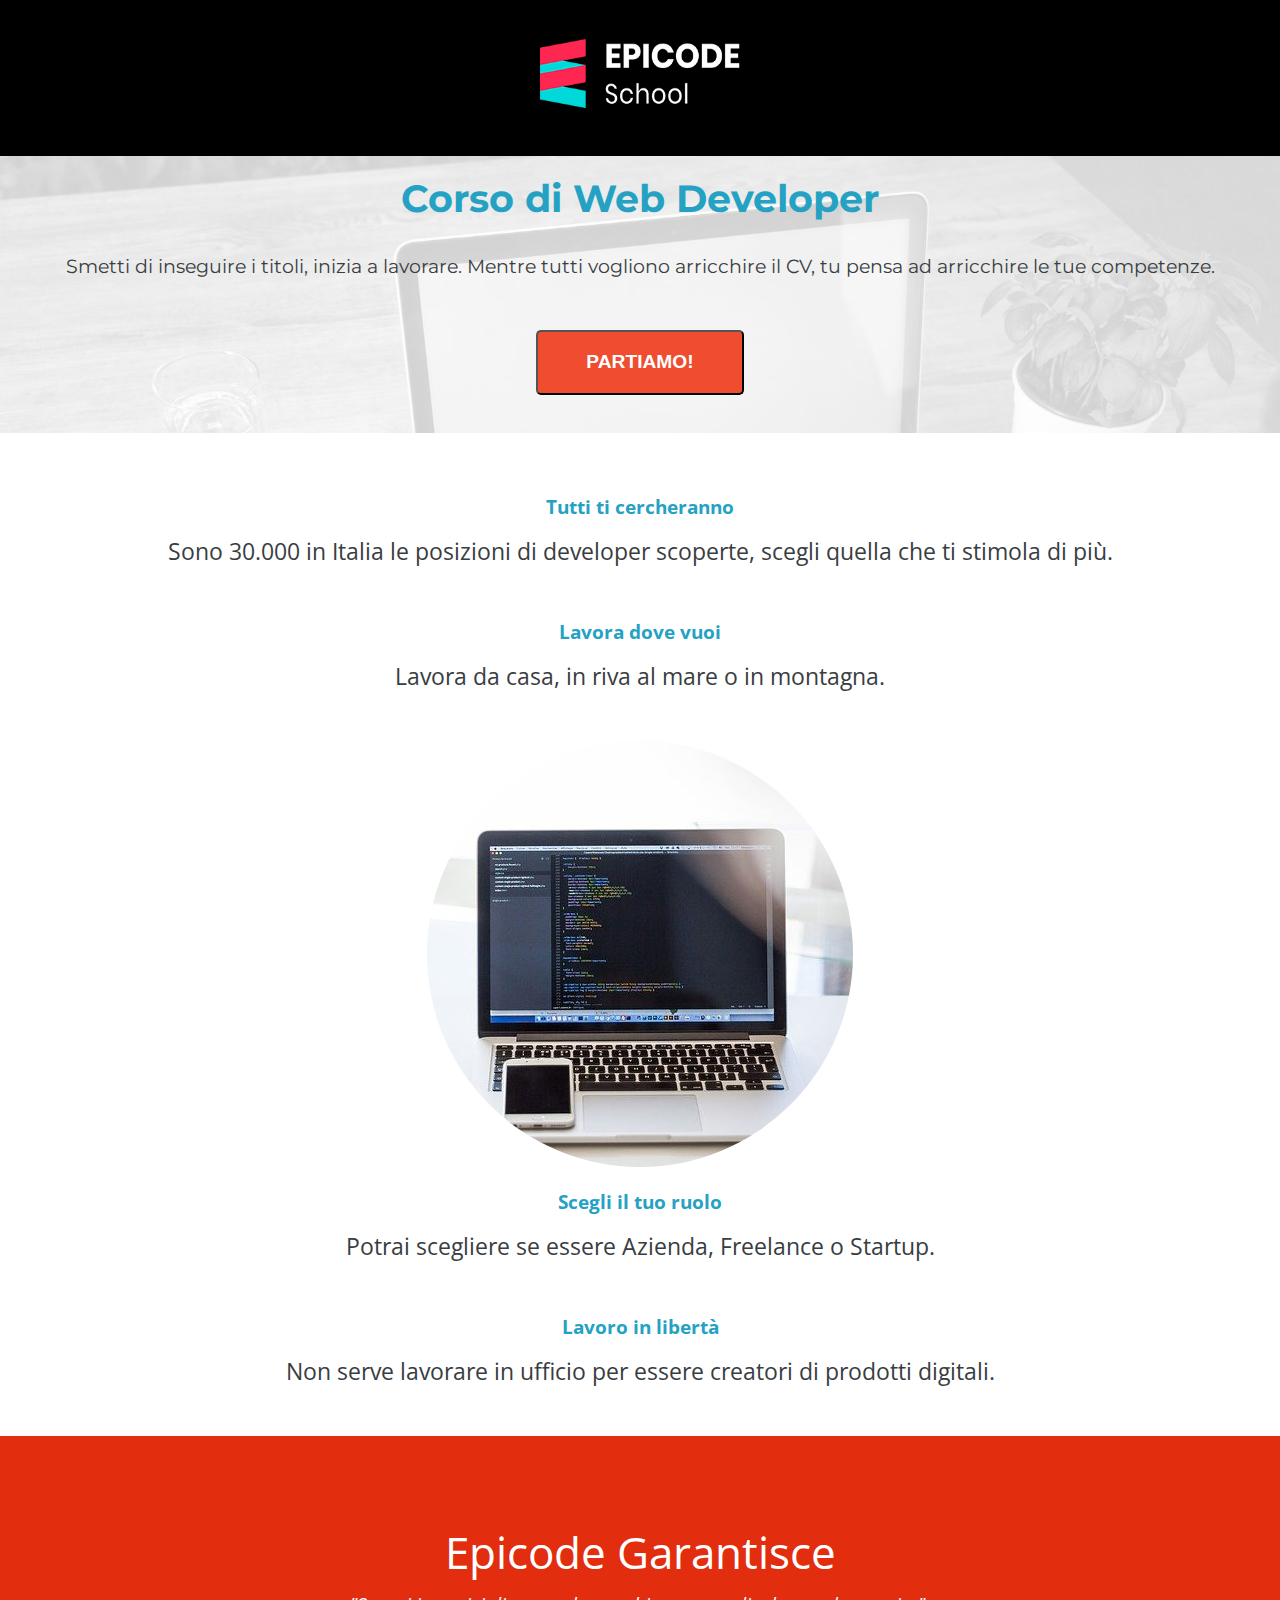
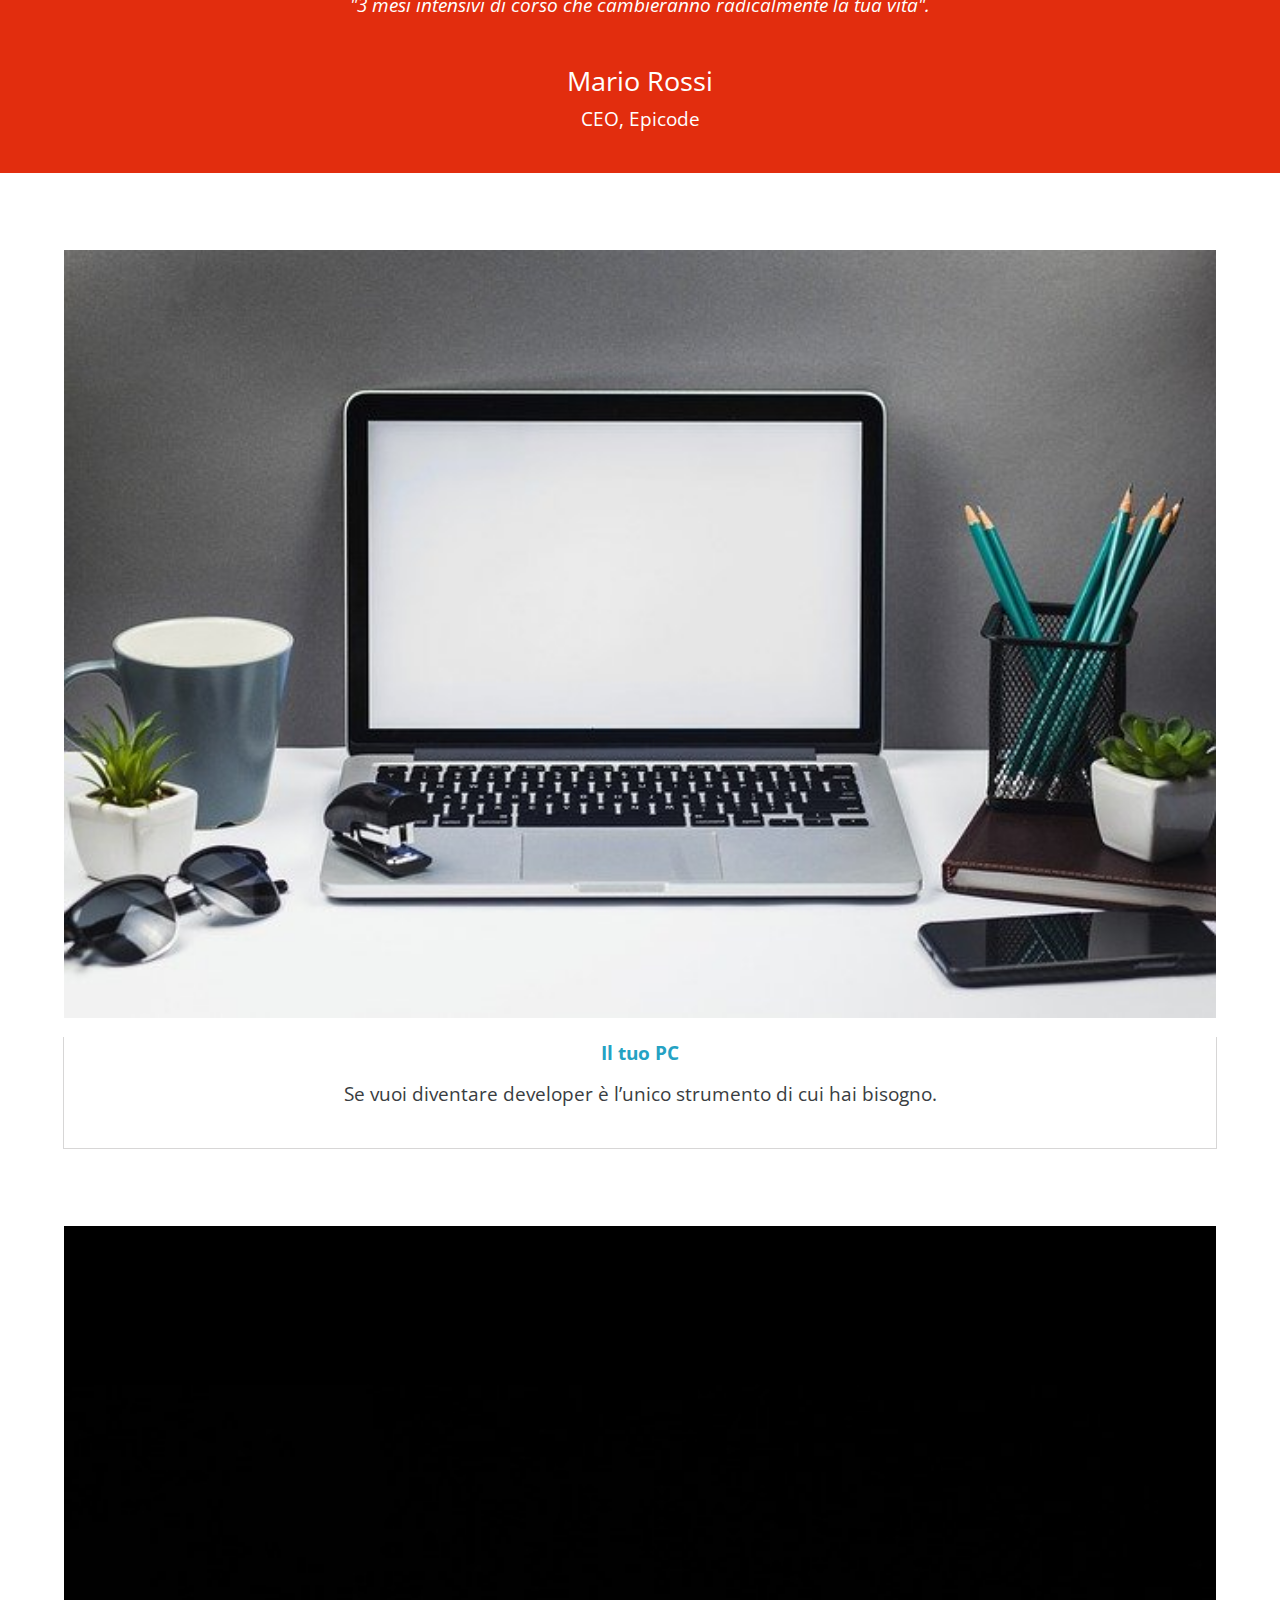
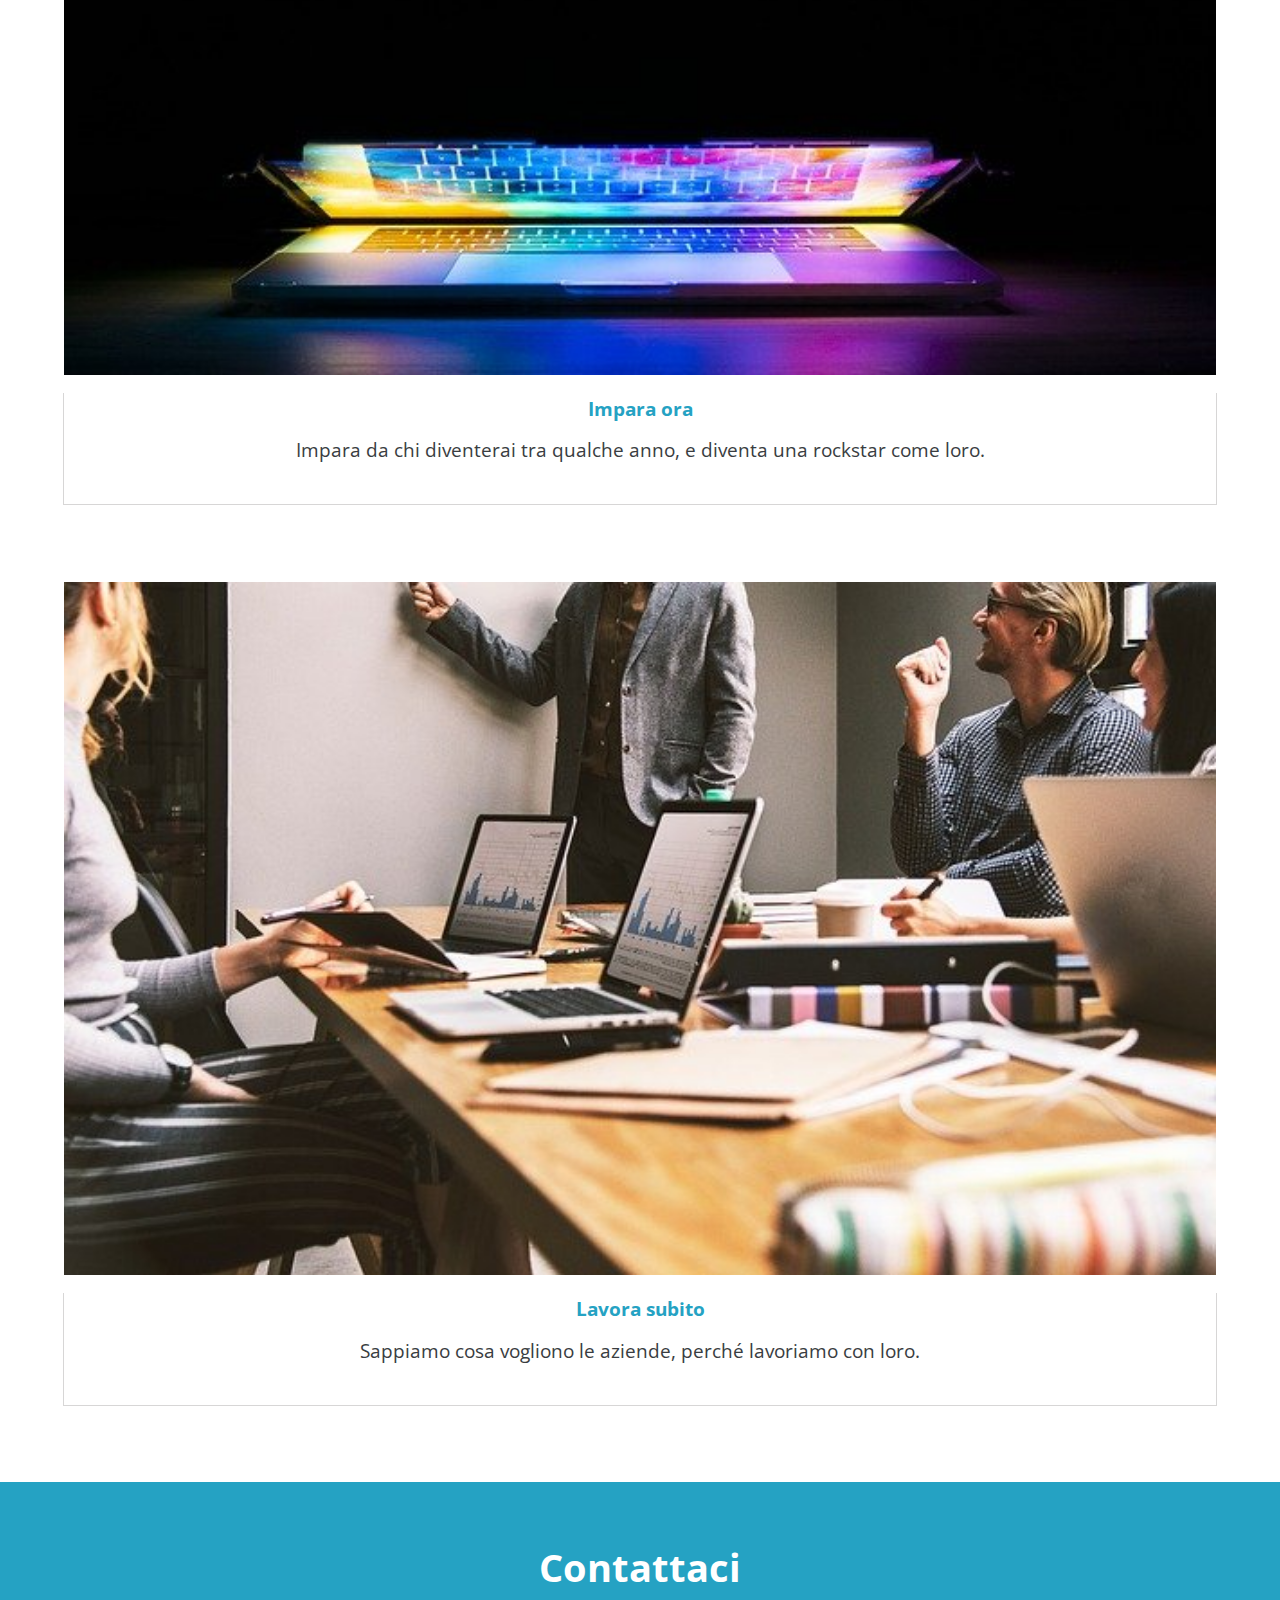
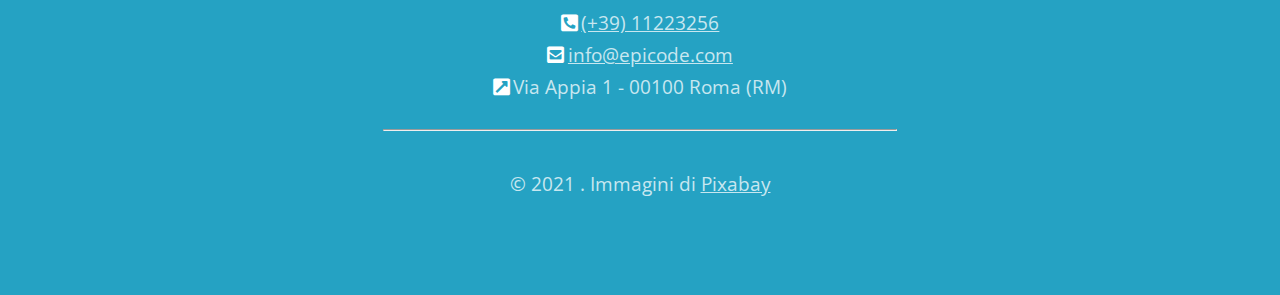
<file: index.html>
<!DOCTYPE html>
<html lang="en">
  <head>
    <meta charset="UTF-8" />
    <meta name="viewport" content="width=device-width, initial-scale=1.0" />
    <title>Corso Web Developer - Epicode school</title>
    <meta
      name="“description”"
      content="Da zero a Epicode con i corsi completi
    per diventare uno sviluppatore professionista in 3 mesi."
    />
    <link rel="stylesheet" href="css/reset.css" />
    <link
      rel="stylesheet"
      href="https://cdnjs.cloudflare.com/ajax/libs/font-awesome/5.15.4/css/all.min.css"
      integrity="sha512-1ycn6IcaQQ40/MKBW2W4Rhis/DbILU74C1vSrLJxCq57o941Ym01SwNsOMqvEBFlcgUa6xLiPY/NS5R+E6ztJQ=="
      crossorigin="anonymous"
      referrerpolicy="no-referrer"
    />
    <link rel="stylesheet" href="css/style.css" />
  </head>
  <body>
    <header>
      <div id="logo">
        <img src="images/logo.png" alt="Epicode logo" width="200" height="70" />
      </div>
      <div id="title">
        <h1>Corso di Web Developer</h1>
        <p>
          Smetti di inseguire i titoli, inizia a lavorare. Mentre tutti vogliono
          arricchire il CV, tu pensa ad arricchire le tue competenze.
        </p>

        <button id="btn1" type="button">PARTIAMO!</button>
      </div>
    </header>
    <main>
      <div id="article">
        <h2>Tutti ti cercheranno</h2>
        <p>
          Sono 30.000 in Italia le posizioni di developer scoperte, scegli
          quella che ti stimola di più.
        </p>
        <h2>Lavora dove vuoi</h2>
        <p>Lavora da casa, in riva al mare o in montagna.</p>
        <img id="img-rounded" src="images/notebook.jpg" />
        <h2>Scegli il tuo ruolo</h2>
        <p>Potrai scegliere se essere Azienda, Freelance o Startup.</p>
        <h2>Lavoro in libertà</h2>
        <p>
          Non serve lavorare in ufficio per essere creatori di prodotti
          digitali.
        </p>
      </div>
      <div id="section-orange">
        <h2>Epicode Garantisce</h2>
        <p>
          "3 mesi intensivi di corso che cambieranno radicalmente la tua vita".
        </p>
        <p><span>Mario Rossi</span><br />CEO, Epicode</p>
      </div>
      <div>
        <img class="img-pc" src="images/foto1.jpg" width="90%" />
        <div class="box">
          <h2>Il tuo PC</h2>
          <p>
            Se vuoi diventare developer è l’unico strumento di cui hai bisogno.
          </p>
        </div>
      </div>
      <div>
        <img class="img-pc" src="images/foto2.jpg" width="90%" />
        <div class="box">
          <h2>Impara ora</h2>
          <p>
            Impara da chi diventerai tra qualche anno, e diventa una rockstar
            come loro.
          </p>
        </div>
      </div>
      <div>
        <img class="img-pc" src="images/foto3.jpg" width="90%" />
        <div class="box">
          <h2>Lavora subito</h2>
          <p id="p-space">
            Sappiamo cosa vogliono le aziende, perché lavoriamo con loro.
          </p>
        </div>
      </div>
    </main>
    <footer>
      <h2>Contattaci</h2>
      <ul>
        <li>
          <i class="fas fa-phone-square-alt"></i
          ><a href="tel:11223456">(+39) 11223256</a>
        </li>
        <li>
          <i class="fas fa-envelope-square"></i
          ><a href="email:info@epicode.com">info@epicode.com</a>
        </li>
        <li>
          <i class="fas fa-external-link-square-alt"></i>Via Appia 1 - 00100
          Roma (RM)
        </li>
      </ul>
      <hr />
      <p>© 2021 . Immagini di <a href="#">Pixabay</a></p>
    </footer>
  </body>
</html>
</file>
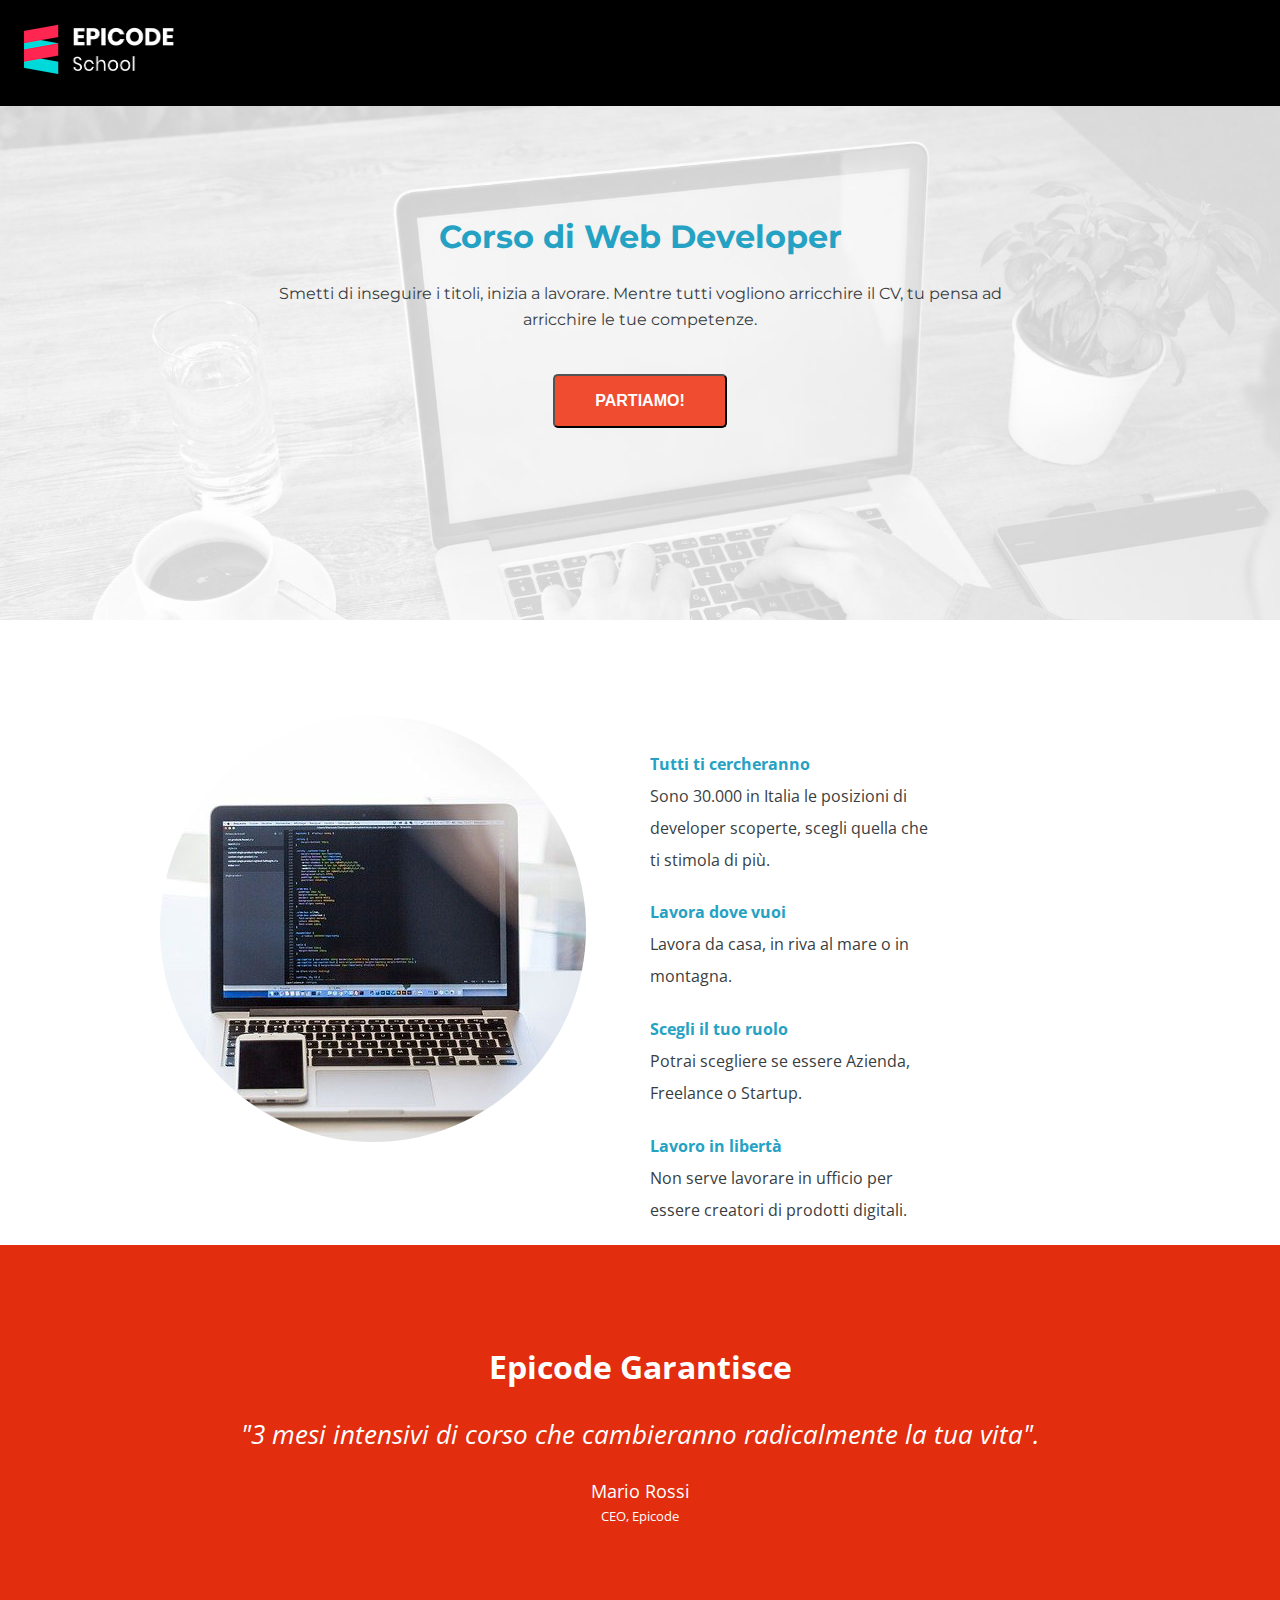
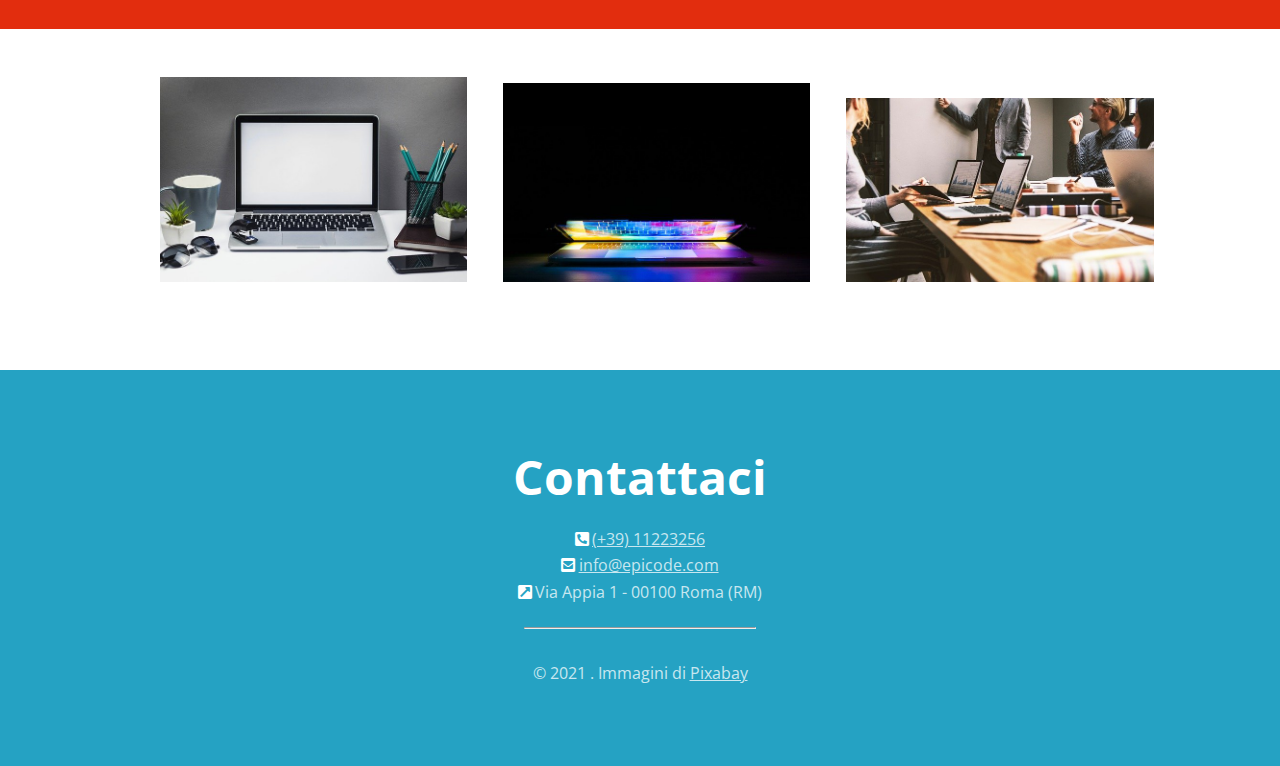
<file: index-desktop.html>
<!DOCTYPE html>
<html lang="en">
  <head>
    <meta charset="UTF-8" />
    <meta name="viewport" content="width=device-width, initial-scale=1.0" />
    <title>Corso Web Developer - Epicode school</title>
    <meta
      name="“description”"
      content="Da zero a Epicode con i corsi completi
    per diventare uno sviluppatore professionista in 3 mesi."
    />
    <link rel="stylesheet" href="css/reset.css" />
    <link
      rel="stylesheet"
      href="https://cdnjs.cloudflare.com/ajax/libs/font-awesome/5.15.4/css/all.min.css"
      integrity="sha512-1ycn6IcaQQ40/MKBW2W4Rhis/DbILU74C1vSrLJxCq57o941Ym01SwNsOMqvEBFlcgUa6xLiPY/NS5R+E6ztJQ=="
      crossorigin="anonymous"
      referrerpolicy="no-referrer"
    />
    <link rel="stylesheet" href="css/style-desktop.css" />
  </head>
  <body>
    <header>
      <div id="logo">
        <img src="images/logo.png" alt="Epicode logo" width="150" height="50" />
      </div>
      <div id="title">
        <h1>Corso di Web Developer</h1>
        <p>
          Smetti di inseguire i titoli, inizia a lavorare. Mentre tutti vogliono
          arricchire il CV, tu pensa ad arricchire le tue competenze.
        </p>
        <button id="btn1" type="button">PARTIAMO!</button>
      </div>
    </header>
    <main>
      <img id="img-rounded" src="images/notebook.jpg" />
      <div id="article">
        <ul>
          <li><h2>Tutti ti cercheranno</h2></li>
          <li class="p-space">
            <p>
              Sono 30.000 in Italia le posizioni di developer scoperte, scegli
              quella che ti stimola di più.
            </p>
          </li>
          <li><h2>Lavora dove vuoi</h2></li>
          <li class="p-space">
            <p>Lavora da casa, in riva al mare o in montagna.</p>
          </li>
          <li><h2>Scegli il tuo ruolo</h2></li>
          <li class="p-space">
            <p>Potrai scegliere se essere Azienda, Freelance o Startup.</p>
          </li>
          <li><h2>Lavoro in libertà</h2></li>
          <li class="p-space">
            <p>
              Non serve lavorare in ufficio per essere creatori di prodotti
              digitali.
            </p>
          </li>
        </ul>
      </div>
      <div id="section-orange">
        <h2>Epicode Garantisce</h2>
        <p>
          "3 mesi intensivi di corso che cambieranno radicalmente la tua vita".
        </p>
        <p><span>Mario Rossi</span><br /></p>
        <p>CEO, Epicode</p>
      </div>
      <div class="boxx">
        <img class="img-box1" src="images/foto1.jpg" />
        <img class="img-box2" src="images/foto2.jpg" />
        <img class="img-box3" src="images/foto3.jpg" />
      </div>
    </main>
    <footer>
      <h2>Contattaci</h2>
      <ul>
        <li>
          <i class="fas fa-phone-square-alt"></i
          ><a href="tel:11223456">(+39) 11223256</a>
        </li>
        <li>
          <i class="fas fa-envelope-square"></i
          ><a href="email:info@epicode.com">info@epicode.com</a>
        </li>
        <li>
          <i class="fas fa-external-link-square-alt"></i>Via Appia 1 - 00100
          Roma (RM)
        </li>
      </ul>
      <hr />
      <p>© 2021 . Immagini di <a href="#">Pixabay</a></p>
    </footer>
  </body>
</html>
</file>
<file: css/style.css>
@import url("https://fonts.googleapis.com/css2?family=Montserrat:ital,wght@0,100..900;1,100..900&display=swap");
@import url("https://fonts.googleapis.com/css2?family=Open+Sans:ital,wght@0,300..800;1,300..800&display=swap");
body {
  color: #393d41;
  font-size: 1.2rem;
  font-family: "Open Sans", sans-serif;
  line-height: 1.65;
}
header {
  text-align: center;
  font-family: "Montserrat", sans-serif;
}
#logo {
  background-color: black;
  padding: 2em;
}
#title {
  background-image: url(../images/banner.jpg);
  background-size: cover;
}
#title h1 {
  color: #25a2c3;
  font-weight: bold;
  line-height: 1.2;
  font-size: 2em;
  padding: 0.5em 0;
}
#title p {
  padding: 0.5em;
}

#btn1 {
  background-color: #f04c2f;
  color: white;
  font-weight: bold;
  font-size: 1em;
  margin: 2em 0;
  padding: 1em 2.5em;
  border-radius: 5px;
}

main {
  text-align: center;
}

#article h2 {
  color: #25a2c3;
  font-weight: bold;
  margin: 0.5em 0;
}

#article h2:first-of-type {
  margin-top: 3em;
}

main p {
  margin-bottom: 2em;
}
#article p {
  padding: 0 0.4em;
  font-size: 1.2em;
}

#img-rounded {
  border-radius: 50%;
}
#section-orange {
  color: white;
  background-color: #e22d0e;
}

#section-orange h2 {
  color: white;
  font-size: 2.3em;
  padding-top: 1.8em;
}
#section-orange p:first-of-type {
  font-style: italic;
}

#section-orange p span {
  font-size: 1.4em;
}
#section-orange p:last-of-type {
  padding-bottom: 2em;
  margin-bottom: 0;
}

.img-pc {
  margin: 4em 0 0 0;
}
.box {
  width: 90%;
  margin: 0 auto 0 auto;
  border-right: 1px rgb(215, 214, 214) solid;
  border-bottom: 1px rgb(215, 214, 214) solid;
  border-left: 1px rgb(215, 214, 214) solid;
}
.box h2 {
  color: #25a2c3;
  font-weight: bold;
  margin: 0.5em 0;
}
.box p {
  padding: 0 1em 0 1em;
}

footer {
  text-align: center;
  background-color: #25a2c3;
  margin-top: 4em;
}
footer h2 {
  color: white;
  font-size: 2em;
  font-weight: bold;
  padding: 1.4em 0 0.2em 0;
}

footer a,
footer li,
footer p {
  color: #c8e7f0;
}
.fa-phone-square-alt {
  color: white;
  padding-right: 0.2em;
}
.fa-envelope-square {
  color: white;
  padding-right: 0.2em;
}
.fa-external-link-square-alt {
  color: white;
  padding-right: 0.2em;
}

footer li:last-of-type {
  margin-bottom: 1.4em;
}

hr {
  color: white;
  width: 40%;
}

footer p {
  padding: 1.4em 0 5em 0;
}

#p-space {
  margin-bottom: 2em;
}
</file>
<file: css/style-desktop.css>
@import url("https://fonts.googleapis.com/css2?family=Montserrat:ital,wght@0,100..900;1,100..900&display=swap");
@import url("https://fonts.googleapis.com/css2?family=Open+Sans:ital,wght@0,300..800;1,300..800&display=swap");
body {
  color: #393d41;
  font-family: "Open Sans", sans-serif;
  line-height: 1.65;
}
header {
  font-family: "Montserrat", sans-serif;
}
#logo {
  background-color: black;
  padding: 1.5em;
}
#title {
  text-align: center;
  background-image: url(../images/banner.jpg);
  background-size: cover;
  padding: 6em 0 10em 0;
}
#title h1 {
  color: #25a2c3;
  font-weight: bold;
  line-height: 1.2;
  font-size: 2em;
  padding: 0.5em 0;
}
#title p {
  padding: 0.5em 17em 0.5em 17em;
}

#btn1 {
  background-color: #f04c2f;
  color: white;
  font-weight: bold;
  font-size: 1em;
  margin: 2em 0;
  padding: 1em 2.5em;
  border-radius: 5px;
}
#article {
  display: inline;
  position: absolute;
}
#article h2 {
  display: inline;
  color: #25a2c3;
  font-weight: bold;
}

#article p {
  display: inline;
  font-size: 1em;
}
#article ul {
  list-style: none;
  line-height: 2;
  margin-top: 8em;
  padding-right: 22em;
}
.p-space {
  margin-bottom: 1.3em;
}

#img-rounded {
  border-radius: 50%;
  margin: 6em 0;
  margin-left: 10em;
  margin-right: 4em;
}
#section-orange {
  color: white;
  background-color: #e22d0e;
  text-align: center;
}

#section-orange h2 {
  color: white;
  font-size: 2em;
  padding-top: 3em;
  font-weight: bold;
}
#section-orange p:first-of-type {
  font-style: italic;
  padding: 0.8em 0em;
  font-size: 1.6em;
}

#section-orange p span {
  font-size: 1.1em;
}
#section-orange p:last-of-type {
  font-size: 0.8em;
  padding-bottom: 8em;
  margin-bottom: 0;
}

.img-box1 {
  width: 24%;
  margin: 3em 1em 1em 10em;
}
.img-box2 {
  width: 24%;
  margin: 1em 1em;
}
.img-box3 {
  width: 24%;
  margin: 1em 4em 1em 1em;
}
.boxx {
  display: inline;
}
.box {
  border-right: 1px rgb(215, 214, 214) solid;
  border-bottom: 1px rgb(215, 214, 214) solid;
  border-left: 1px rgb(215, 214, 214) solid;
  display: inline;
}
.box h2 {
  display: inline;
  color: #25a2c3;
  font-weight: bold;
  margin: 0.5em 0;
}
.box p {
  display: inline;
  padding: 0 1em 0 1em;
}

footer {
  text-align: center;
  background-color: #25a2c3;
  margin-top: 4em;
}
footer h2 {
  color: white;
  font-size: 3em;
  font-weight: bold;
  padding: 1.4em 0 0.2em 0;
}

footer a,
footer li,
footer p {
  color: #c8e7f0;
}

.fa-phone-square-alt {
  color: white;
  padding-right: 0.2em;
}
.fa-envelope-square {
  color: white;
  padding-right: 0.2em;
}
.fa-external-link-square-alt {
  color: white;
  padding-right: 0.2em;
}

footer li:last-of-type {
  margin-bottom: 1.4em;
}

hr {
  color: white;
  width: 18%;
}

footer p {
  padding: 1.4em 0 5em 0;
}

#p-space {
  margin-bottom: 2em;
}
</file>
